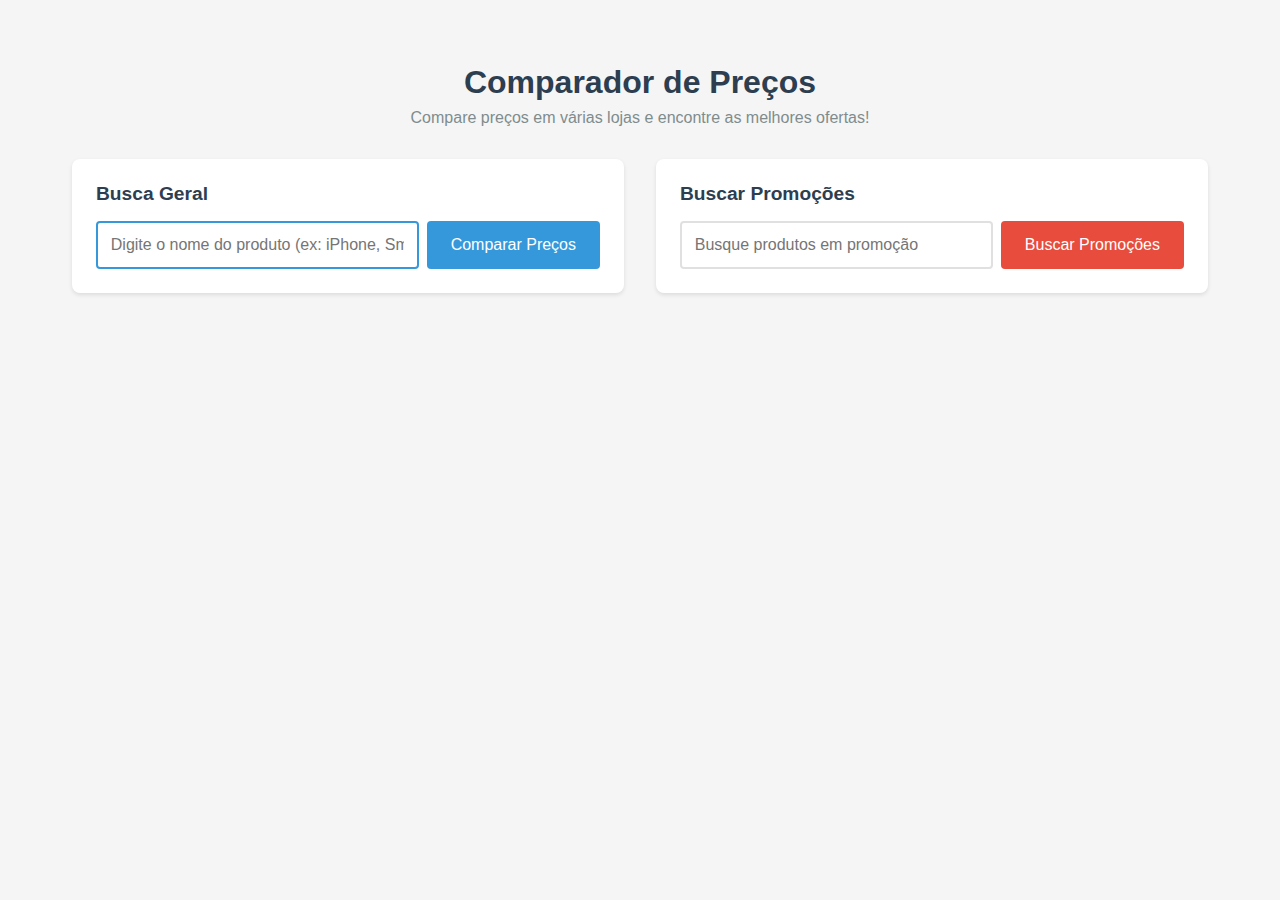
<file: .cursor/MCP-PLAY/index.html>
<!DOCTYPE html>
<html lang="pt-BR">
<head>
    <meta charset="UTF-8">
    <meta name="viewport" content="width=device-width, initial-scale=1.0">
    <title>Comparador de Preços</title>
    <link rel="stylesheet" href="styles.css">
</head>
<body>
    <div class="container">
        <header>
            <h1>Comparador de Preços</h1>
            <p>Compare preços em várias lojas e encontre as melhores ofertas!</p>
        </header>

        <div class="search-container">
            <div class="search-section">
                <h2>Busca Geral</h2>
                <div class="input-group">
                    <input type="text" id="userInput" placeholder="Digite o nome do produto">
                    <button id="activateAgent">Comparar Preços</button>
                </div>
            </div>

            <div class="search-section promotions">
                <h2>Buscar Promoções</h2>
                <div class="input-group">
                    <input type="text" id="promotionsInput" placeholder="Busque produtos em promoção">
                    <button id="searchPromotions">Buscar Promoções</button>
                </div>
            </div>
        </div>

        <main id="dashboardContent"></main>
    </div>
    <script src="script.js"></script>
</body>
</html>
</file>
<file: .cursor/MCP-PLAY/styles.css>
* {
    margin: 0;
    padding: 0;
    box-sizing: border-box;
    font-family: 'Segoe UI', Tahoma, Geneva, Verdana, sans-serif;
}

body {
    background-color: #f5f5f5;
    min-height: 100vh;
    padding: 2rem;
}

.container {
    max-width: 1200px;
    margin: 0 auto;
    padding: 2rem;
}

header {
    text-align: center;
    margin-bottom: 2rem;
}

header h1 {
    color: #2c3e50;
    margin-bottom: 0.5rem;
}

header p {
    color: #7f8c8d;
}

.search-container {
    display: flex;
    gap: 2rem;
    margin-bottom: 2rem;
}

.search-section {
    flex: 1;
    background: #fff;
    padding: 1.5rem;
    border-radius: 8px;
    box-shadow: 0 2px 4px rgba(0,0,0,0.1);
}

.search-section h2 {
    color: #2c3e50;
    margin-bottom: 1rem;
    font-size: 1.2rem;
}

.input-group {
    display: flex;
    gap: 0.5rem;
}

input[type="text"] {
    flex: 1;
    padding: 0.8rem;
    border: 2px solid #e0e0e0;
    border-radius: 4px;
    font-size: 1rem;
    transition: border-color 0.3s;
}

input[type="text"]:focus {
    border-color: #3498db;
    outline: none;
}

button {
    padding: 0.8rem 1.5rem;
    background: #3498db;
    color: white;
    border: none;
    border-radius: 4px;
    cursor: pointer;
    font-size: 1rem;
    transition: background 0.3s;
}

button:hover {
    background: #2980b9;
}

button:disabled {
    background: #bdc3c7;
    cursor: not-allowed;
}

.search-section.promotions button {
    background: #e74c3c;
}

.search-section.promotions button:hover {
    background: #c0392b;
}

.products-grid {
    display: grid;
    grid-template-columns: repeat(auto-fill, minmax(250px, 1fr));
    gap: 1.5rem;
    margin-top: 1.5rem;
}

.product-item {
    background: white;
    border-radius: 8px;
    padding: 1.2rem;
    position: relative;
    box-shadow: 0 2px 4px rgba(0,0,0,0.1);
    transition: transform 0.3s;
}

.product-item:hover {
    transform: translateY(-5px);
}

.product-item.promotion {
    border: 2px solid #e74c3c;
}

.store-badge {
    position: absolute;
    top: 10px;
    left: 10px;
    background: #34495e;
    color: white;
    padding: 0.3rem 0.6rem;
    border-radius: 4px;
    font-size: 0.8rem;
}

.promo-badge {
    position: absolute;
    top: 10px;
    right: 10px;
    background: #e74c3c;
    color: white;
    padding: 0.3rem 0.6rem;
    border-radius: 4px;
    font-size: 0.8rem;
}

.best-price-badge {
    position: absolute;
    top: 40px;
    right: 10px;
    background: #27ae60;
    color: white;
    padding: 0.3rem 0.6rem;
    border-radius: 4px;
    font-size: 0.8rem;
}

.product-item img {
    width: 100%;
    height: 180px;
    object-fit: contain;
    margin: 1.5rem 0;
}

.product-item h3 {
    font-size: 1rem;
    margin: 0.8rem 0;
    color: #2c3e50;
    min-height: 3em;
    line-height: 1.5;
    overflow: hidden;
    text-overflow: ellipsis;
    display: -webkit-box;
    -webkit-line-clamp: 2;
    -webkit-box-orient: vertical;
}

.product-item.promotion h3 {
    color: #e74c3c;
    font-weight: bold;
}

.promotion-text {
    color: #e74c3c;
    font-weight: bold;
    font-size: 0.9rem;
    display: inline-block;
}

.product-details {
    margin-top: 1rem;
}

.seller {
    color: #7f8c8d;
    font-size: 0.9rem;
    margin-bottom: 0.5rem;
}

.rating {
    color: #f1c40f;
    font-size: 0.9rem;
    margin-bottom: 0.5rem;
}

.price-container {
    margin: 1rem 0;
}

.original-price {
    color: #7f8c8d;
    text-decoration: line-through;
    font-size: 0.9rem;
}

.price {
    font-size: 1.2rem;
    color: #2c3e50;
    font-weight: bold;
}

.price.promotion {
    color: #e74c3c;
}

.discount-tag {
    color: #27ae60;
    font-size: 0.9rem;
    margin-top: 0.3rem;
}

.product-link {
    display: block;
    text-align: center;
    padding: 0.8rem;
    background: #3498db;
    color: white;
    text-decoration: none;
    border-radius: 4px;
    margin-top: 1rem;
    transition: background 0.3s;
}

.product-link:hover {
    background: #2980b9;
}

.product-link.promotion {
    background: #e74c3c;
}

.product-link.promotion:hover {
    background: #c0392b;
}

.loading {
    text-align: center;
    padding: 2rem;
}

.spinner {
    width: 40px;
    height: 40px;
    border: 4px solid #f3f3f3;
    border-top: 4px solid #3498db;
    border-radius: 50%;
    margin: 0 auto 1rem;
    animation: spin 1s linear infinite;
}

@keyframes spin {
    0% { transform: rotate(0deg); }
    100% { transform: rotate(360deg); }
}

.error {
    color: #e74c3c;
    text-align: center;
    padding: 1rem;
    background: #fde8e7;
    border-radius: 4px;
}

#suggestions {
    position: absolute;
    top: 100%;
    left: 0;
    right: 0;
    background: white;
    border: 1px solid #e0e0e0;
    border-radius: 0 0 4px 4px;
    box-shadow: 0 2px 4px rgba(0,0,0,0.1);
    z-index: 1000;
}

.suggestion-item {
    padding: 0.8rem;
    cursor: pointer;
    transition: background 0.3s;
}

.suggestion-item:hover {
    background: #f5f6fa;
}

@media (max-width: 768px) {
    .search-container {
        flex-direction: column;
    }

    .products-grid {
        grid-template-columns: 1fr;
    }
}
</file>
